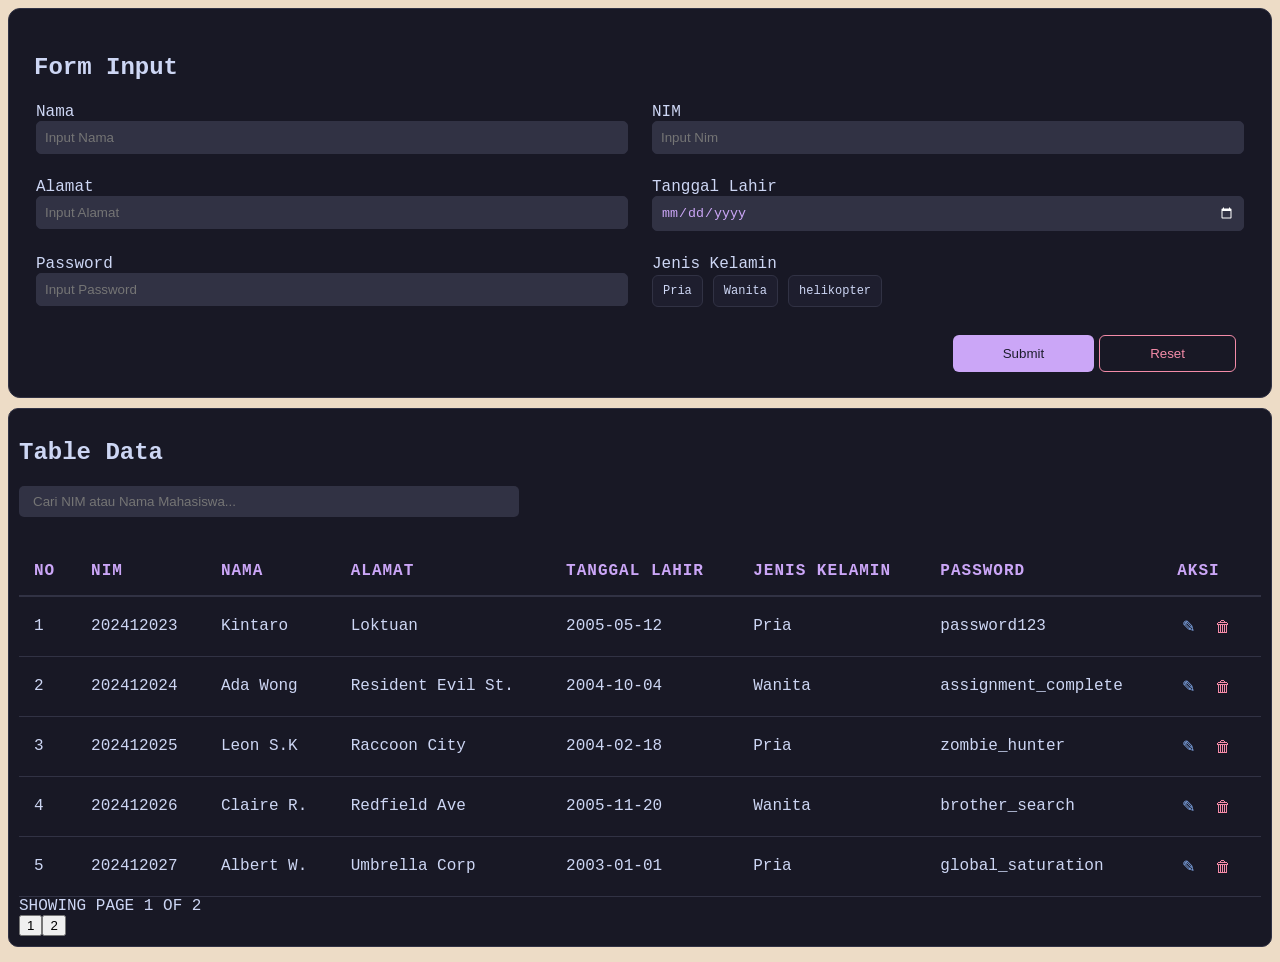
<file: index.html>
<!DOCTYPE html>
<html lang="en">
<head>
    <meta charset="UTF-8">
    <meta name="viewport" content="width=device-width, initial-scale=1.0">
    <link rel="stylesheet" href="style.css">
    <title>Data</title>
</head>
<body>
    <!-- <h1>Data Mahasiswa</h1> -->
    <div class="form-card">
        <h2>Form Input</h2>
        <form class="grid-form">
            <div class="form-grp">
                <label>Nama</label>
                <input type="text"placeholder="Input Nama" required>
            </div>
            <div class="form-grp">
                <label>NIM</label>
                <input type="text" required placeholder="Input Nim">
            </div>
            <div class="form-grp">
                <label>Alamat</label>
                <input type="text" required placeholder="Input Alamat">
            </div>
            <div class="form-grp">
                <label>Tanggal Lahir</label>
                <input type="date" required>
            </div>
            <div class="form-grp">
                <label>Password</label>
                <input type="password" required placeholder="Input Password">
            </div>
            <div class="form-grp">
                <label>Jenis Kelamin</label>
                <div class="radio-grp">
                    <input type="radio" name="gender" id="Pria" value="pria">
                    <label for="Pria">Pria</label>

                    <input type="radio" name="gender" id="wanita" value="wanita">
                    <label for="wanita">Wanita</label>

                    <input type="radio" name="gender" id="heli" value="heli">
                    <label for="heli">helikopter</label>
                </div>
            </div>

            <div class="btn-grp">
                <button type="submit" class="submit">Submit</button>
                <button type="reset" class="reset">Reset</button>
            </div>
        </form>
    </div>

    <div class="table-card">
        <h2>Table Data</h2>
        <search>
            <div class="table-head">
                
            </div>
            <div class="search-container">
                <form action="/search-results" method="get" class="search-form">
                    <div class="input-wrapper">
                        <input type="search" id="data-search" name="q" placeholder="Cari NIM atau Nama Mahasiswa...">
                    </div>
                </form>
            </div>
        </search>
        <div class="table-wrap">
            <table>
            <thead>
                <tr>
                    <th>No</th>
                    <th>NIM</th>
                    <th>Nama</th>
                    <th>Alamat</th>
                    <th>Tanggal lahir</th>
                    <th>Jenis Kelamin</th>
                    <th>Password</th>
                    <th>Aksi</th>
                </tr>
            </thead>
            <tbody id="table-body">
                </tbody>
        </table>
        </div>
        <div class="pagination">
            <div class="pagination-info" id="pagination-info"></div>
            <div class="pagination-controls" id="pagination-numbers"></div>
        </div>
    </div>
</body>
<script src="script.js" defer></script>
</html>
</file>
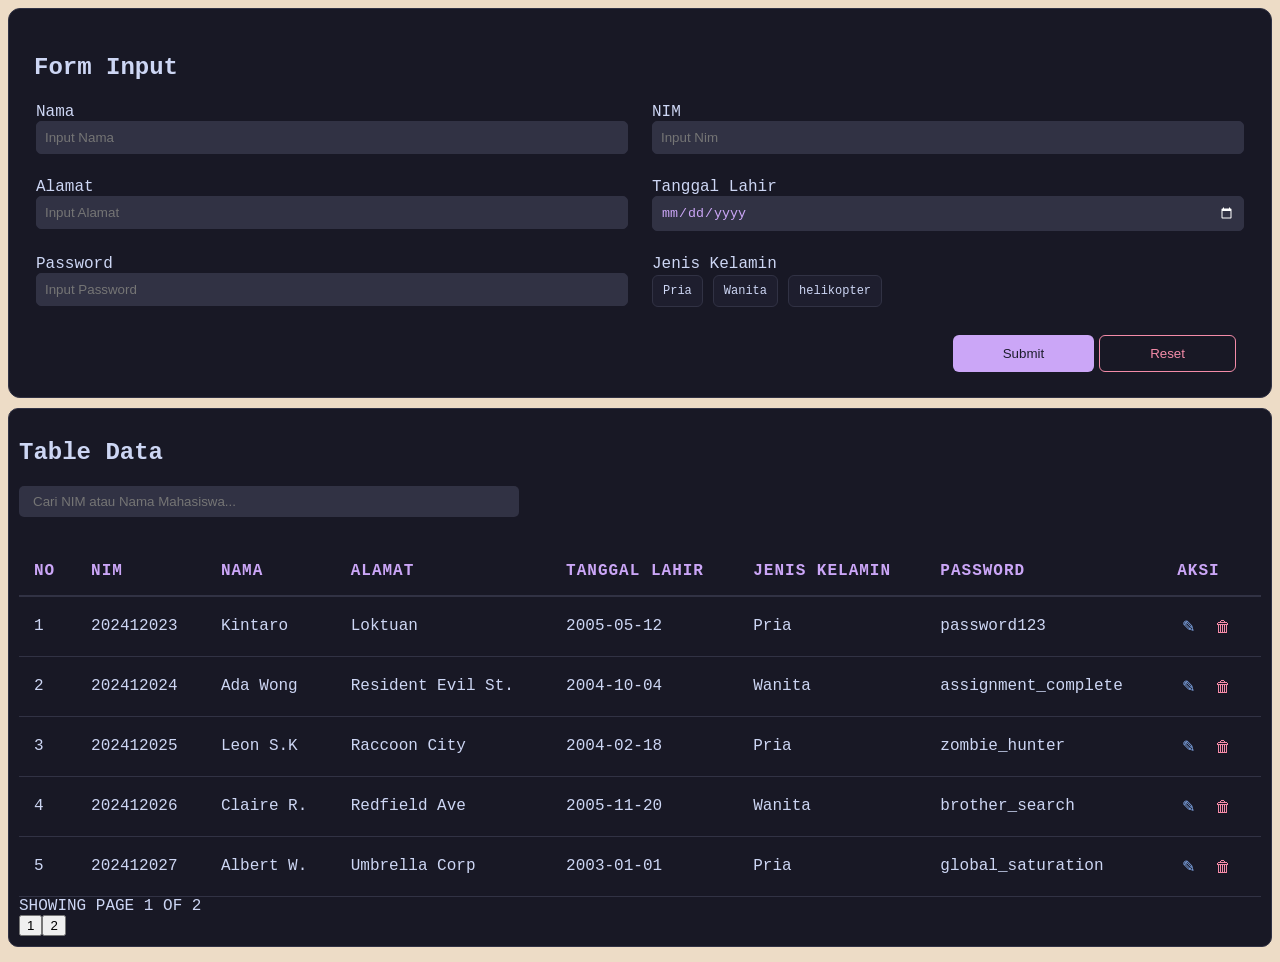
<file: ini serius yang bakal jadi/index.html>
<!DOCTYPE html>
<html lang="en">
<head>
    <meta charset="UTF-8">
    <meta name="viewport" content="width=device-width, initial-scale=1.0">
    <link rel="stylesheet" href="style.css">
    <title>Data</title>
</head>
<body>
    <!-- <h1>Data Mahasiswa</h1> -->
    <div class="form-card">
        <h2>Form Input</h2>
        <form class="grid-form">
            <div class="form-grp">
                <label>Nama</label>
                <input type="text"placeholder="Input Nama" required>
            </div>
            <div class="form-grp">
                <label>NIM</label>
                <input type="text" required placeholder="Input Nim">
            </div>
            <div class="form-grp">
                <label>Alamat</label>
                <input type="text" required placeholder="Input Alamat">
            </div>
            <div class="form-grp">
                <label>Tanggal Lahir</label>
                <input type="date" required>
            </div>
            <div class="form-grp">
                <label>Password</label>
                <input type="password" required placeholder="Input Password">
            </div>
            <div class="form-grp">
                <label>Jenis Kelamin</label>
                <div class="radio-grp">
                    <input type="radio" name="gender" id="Pria" value="pria">
                    <label for="Pria">Pria</label>

                    <input type="radio" name="gender" id="wanita" value="wanita">
                    <label for="wanita">Wanita</label>

                    <input type="radio" name="gender" id="heli" value="heli">
                    <label for="heli">helikopter</label>
                </div>
            </div>

            <div class="btn-grp">
                <button type="submit" class="submit">Submit</button>
                <button type="reset" class="reset">Reset</button>
            </div>
        </form>
    </div>

    <div class="table-card">
        <h2>Table Data</h2>
        <search>
            <div class="table-head">
                
            </div>
            <div class="search-container">
                <form action="/search-results" method="get" class="search-form">
                    <div class="input-wrapper">
                        <input type="search" id="data-search" name="q" placeholder="Cari NIM atau Nama Mahasiswa...">
                    </div>
                </form>
            </div>
        </search>
        <div class="table-wrap">
            <table>
            <thead>
                <tr>
                    <th>No</th>
                    <th>NIM</th>
                    <th>Nama</th>
                    <th>Alamat</th>
                    <th>Tanggal lahir</th>
                    <th>Jenis Kelamin</th>
                    <th>Password</th>
                    <th>Aksi</th>
                </tr>
            </thead>
            <tbody id="table-body">
                </tbody>
        </table>
        </div>
        <div class="pagination">
            <div class="pagination-info" id="pagination-info"></div>
            <div class="pagination-controls" id="pagination-numbers"></div>
        </div>
    </div>
</body>
<script src="script.js" defer></script>
</html>
</file>
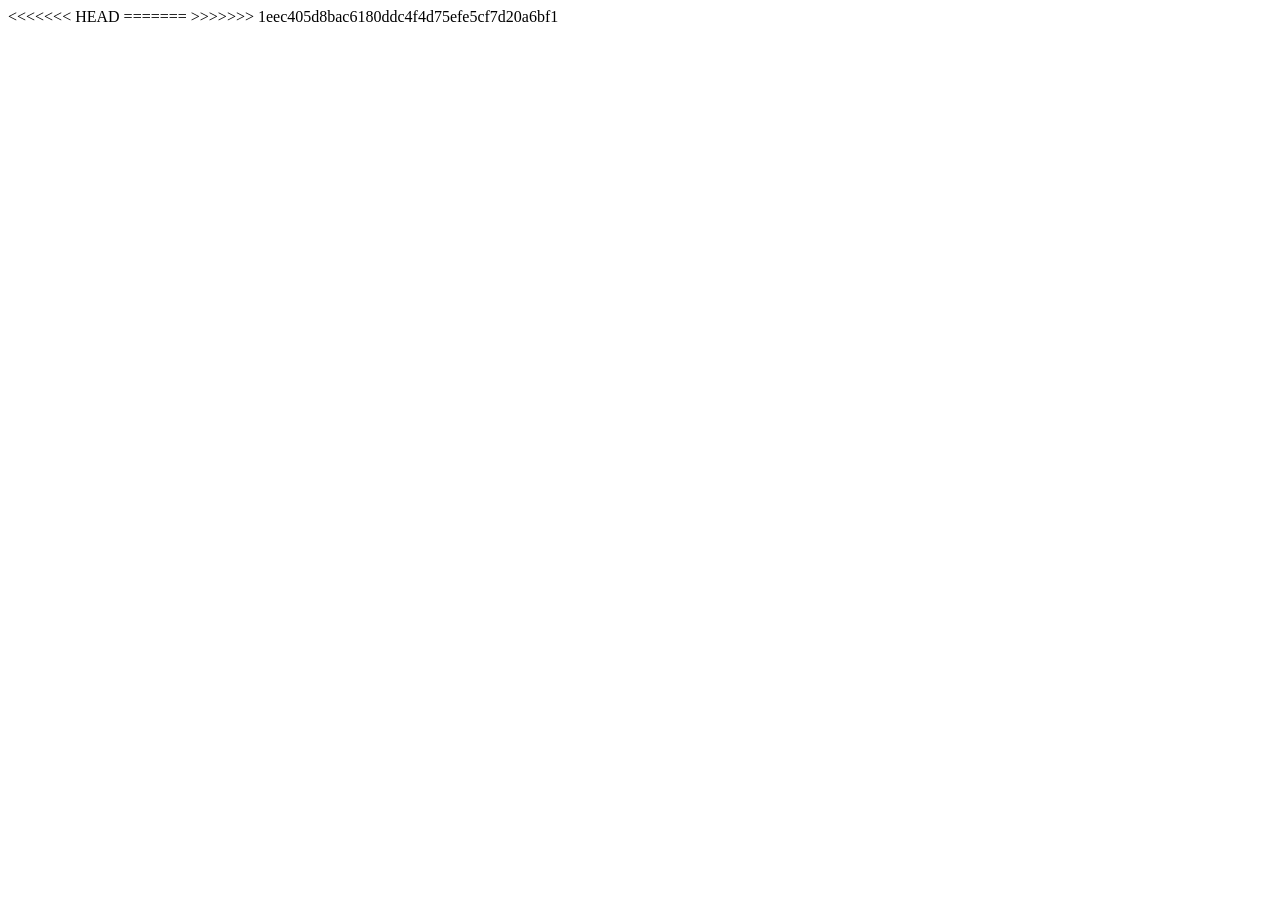
<file: tes.html>
<<<<<<< HEAD
<!DOCTYPE html>
<html lang="en">
<head>
    <meta charset="UTF-8">
    <meta name="viewport" content="width=device-width, initial-scale=1.0">
    <title>Document</title>
</head>
<body>
    
</body>
=======
<!DOCTYPE html>
<html lang="en">
<head>
    <meta charset="UTF-8">
    <meta name="viewport" content="width=device-width, initial-scale=1.0">
    <title>Document</title>
</head>
<body>
    
</body>
>>>>>>> 1eec405d8bac6180ddc4f4d75efe5cf7d20a6bf1
</html>
</file>
<file: style.css>
:root {
    --bg-card: #181825;
    --bg-input: #1e1e2e;   
    --border: #313244;     
    --text: #cdd6f4;       
    --mauve: #cba6f7;
    --bg-body: #EDDCC6;
}
body {
    font-family: 'JetBrains Mono', monospace;
    background-color: var(--bg-body);
}

/* RADIO */
.radio-grp{
    display: flex;
    gap: 10px;
    align-items: center;
    height: 35px;
}
.radio-grp input[type="radio"]{
    display: none;
}
.radio-grp label{
    padding: 8px 10px;
    border: 1.5px solid var(--border);
    border-radius: 6px;
    cursor: pointer;
    transition: all 0.3s ease;
    background-color: var(--bg-input);
    color: var(--text);
    font-size: 12px;
}
.radio-grp input[type="radio"]:checked + label{
    background-color: #b4befe; 
    color: #11111b;           
    border-color: #b4befe;
    font-weight: bold;
}
.radio-grp label:hover:not(:checked) {
    border-color: var(--mauve);
}

/* FORM */
.form-card{
    border: 1px solid var(--border);
    border-radius: 12px;
    background-color: var(--bg-card);
    color: var(--text);
    padding: 25px;
}
.grid-form{
    display: grid;
    grid-template-columns: repeat(2,1fr);
    gap: 20px;
}
.form-grp{
    display: flex;
    padding: 2px;
    flex-direction: column;
}
.form-grp input{
    border-radius: 5px;
    padding: 8px;
    outline: none;
    border: 1.5px solid #313244;
    background-color: var(--border);
    color: var(--mauve);
}
.form-grp input:focus{
    border-color: var(--mauve);
    box-shadow: 0 0 8px --border;
}
input::-webkit-calendar-picker-indicator {
    filter: invert(1);
}

/* BUTTON */
.btn-grp{
    grid-column: 2;
    display: flex;
    justify-content: flex-end;
    padding: 5px 5px 0 0;
}
.submit, .reset {
    min-width: 100px;
    margin: 0 5px 0 0;
    padding: 10px 50px;
    border-radius: 6px;
}
.submit {
    background-color: #cba6f7;
    color: var(--bg-input);
    border: none;
}
.reset {
    background-color: transparent;
    color: #f38ba8;
    border: 1.5px solid #f38ba8 !important;
}
.submit:hover {
    box-shadow: 0 0 15px rgba(203, 166, 247, 0.4);
    transform: translateY(-2px);
}
.reset:hover{
    transform: translateY(-2px);
}

/* search */
#data-search{
    width: 500px;
    padding: 8px 14px;
    border-radius: 5px;
    color: var(--mauve);
    background-color: var(--border);
    outline: none;
    border: none;
}
#data-search:focus{
    border: 1px solid #cba6f7;
}
.table-card{
    background-color: var(--bg-card);
    border: 1px solid var(--border);
    border-radius: 10px;
    padding: 10px;
    margin-top: 10px;
    color: var(--text);
}
.table-wrap{
    margin-top: 20px;
    overflow-x: auto;
}
table{
    margin-top: 10px;
    border-collapse: collapse;
    width: 100%;
}
th {
    text-align: left;
    padding: 15px;
    color: var(--mauve);
    border-bottom: 2px solid var(--border);
    text-transform: uppercase;
    letter-spacing: 1px;
}
td{
    padding: 15px;
    border-bottom: 1px solid var(--border);
    color: var(--text);
}
tr:hover td {
    background-color: rgba(180, 190, 254, 0.05);
    transition: 0.2s;
}
.action-btn{
    display: flex;
    gap: 10px;
}
.edit-btn, .delete-btn {
    background: none;
    border: none;
    cursor: pointer;
    font-size: 16px;
    padding: 5px;
    border-radius: 4px;
    transition: 0.2s;
}
.edit-btn { color: #89b4fa; } /* Sapphire */
.delete-btn { color: #f38ba8; } /* Red */
</file>
<file: ini serius yang bakal jadi/style.css>
:root {
    --bg-card: #181825;
    --bg-input: #1e1e2e;   
    --border: #313244;     
    --text: #cdd6f4;       
    --mauve: #cba6f7;
    --bg-body: #EDDCC6;
}
body {
    font-family: 'JetBrains Mono', monospace;
    background-color: var(--bg-body);
}

/* RADIO */
.radio-grp{
    display: flex;
    gap: 10px;
    align-items: center;
    height: 35px;
}
.radio-grp input[type="radio"]{
    display: none;
}
.radio-grp label{
    padding: 8px 10px;
    border: 1.5px solid var(--border);
    border-radius: 6px;
    cursor: pointer;
    transition: all 0.3s ease;
    background-color: var(--bg-input);
    color: var(--text);
    font-size: 12px;
}
.radio-grp input[type="radio"]:checked + label{
    background-color: #b4befe; 
    color: #11111b;           
    border-color: #b4befe;
    font-weight: bold;
}
.radio-grp label:hover:not(:checked) {
    border-color: var(--mauve);
}

/* FORM */
.form-card{
    border: 1px solid var(--border);
    border-radius: 12px;
    background-color: var(--bg-card);
    color: var(--text);
    padding: 25px;
}
.grid-form{
    display: grid;
    grid-template-columns: repeat(2,1fr);
    gap: 20px;
}
.form-grp{
    display: flex;
    padding: 2px;
    flex-direction: column;
}
.form-grp input{
    border-radius: 5px;
    padding: 8px;
    outline: none;
    border: 1.5px solid #313244;
    background-color: var(--border);
    color: var(--mauve);
}
.form-grp input:focus{
    border-color: var(--mauve);
    box-shadow: 0 0 8px --border;
}
input::-webkit-calendar-picker-indicator {
    filter: invert(1);
}

/* BUTTON */
.btn-grp{
    grid-column: 2;
    display: flex;
    justify-content: flex-end;
    padding: 5px 5px 0 0;
}
.submit, .reset {
    min-width: 100px;
    margin: 0 5px 0 0;
    padding: 10px 50px;
    border-radius: 6px;
}
.submit {
    background-color: #cba6f7;
    color: var(--bg-input);
    border: none;
}
.reset {
    background-color: transparent;
    color: #f38ba8;
    border: 1.5px solid #f38ba8 !important;
}
.submit:hover {
    box-shadow: 0 0 15px rgba(203, 166, 247, 0.4);
    transform: translateY(-2px);
}
.reset:hover{
    transform: translateY(-2px);
}

/* search */
#data-search{
    width: 500px;
    padding: 8px 14px;
    border-radius: 5px;
    color: var(--mauve);
    background-color: var(--border);
    outline: none;
    border: none;
}
#data-search:focus{
    border: 1px solid #cba6f7;
}
.table-card{
    background-color: var(--bg-card);
    border: 1px solid var(--border);
    border-radius: 10px;
    padding: 10px;
    margin-top: 10px;
    color: var(--text);
}
.table-wrap{
    margin-top: 20px;
    overflow-x: auto;
}
table{
    margin-top: 10px;
    border-collapse: collapse;
    width: 100%;
}
th {
    text-align: left;
    padding: 15px;
    color: var(--mauve);
    border-bottom: 2px solid var(--border);
    text-transform: uppercase;
    letter-spacing: 1px;
}
td{
    padding: 15px;
    border-bottom: 1px solid var(--border);
    color: var(--text);
}
tr:hover td {
    background-color: rgba(180, 190, 254, 0.05);
    transition: 0.2s;
}
.action-btn{
    display: flex;
    gap: 10px;
}
.edit-btn, .delete-btn {
    background: none;
    border: none;
    cursor: pointer;
    font-size: 16px;
    padding: 5px;
    border-radius: 4px;
    transition: 0.2s;
}
.edit-btn { color: #89b4fa; } /* Sapphire */
.delete-btn { color: #f38ba8; } /* Red */
</file>
